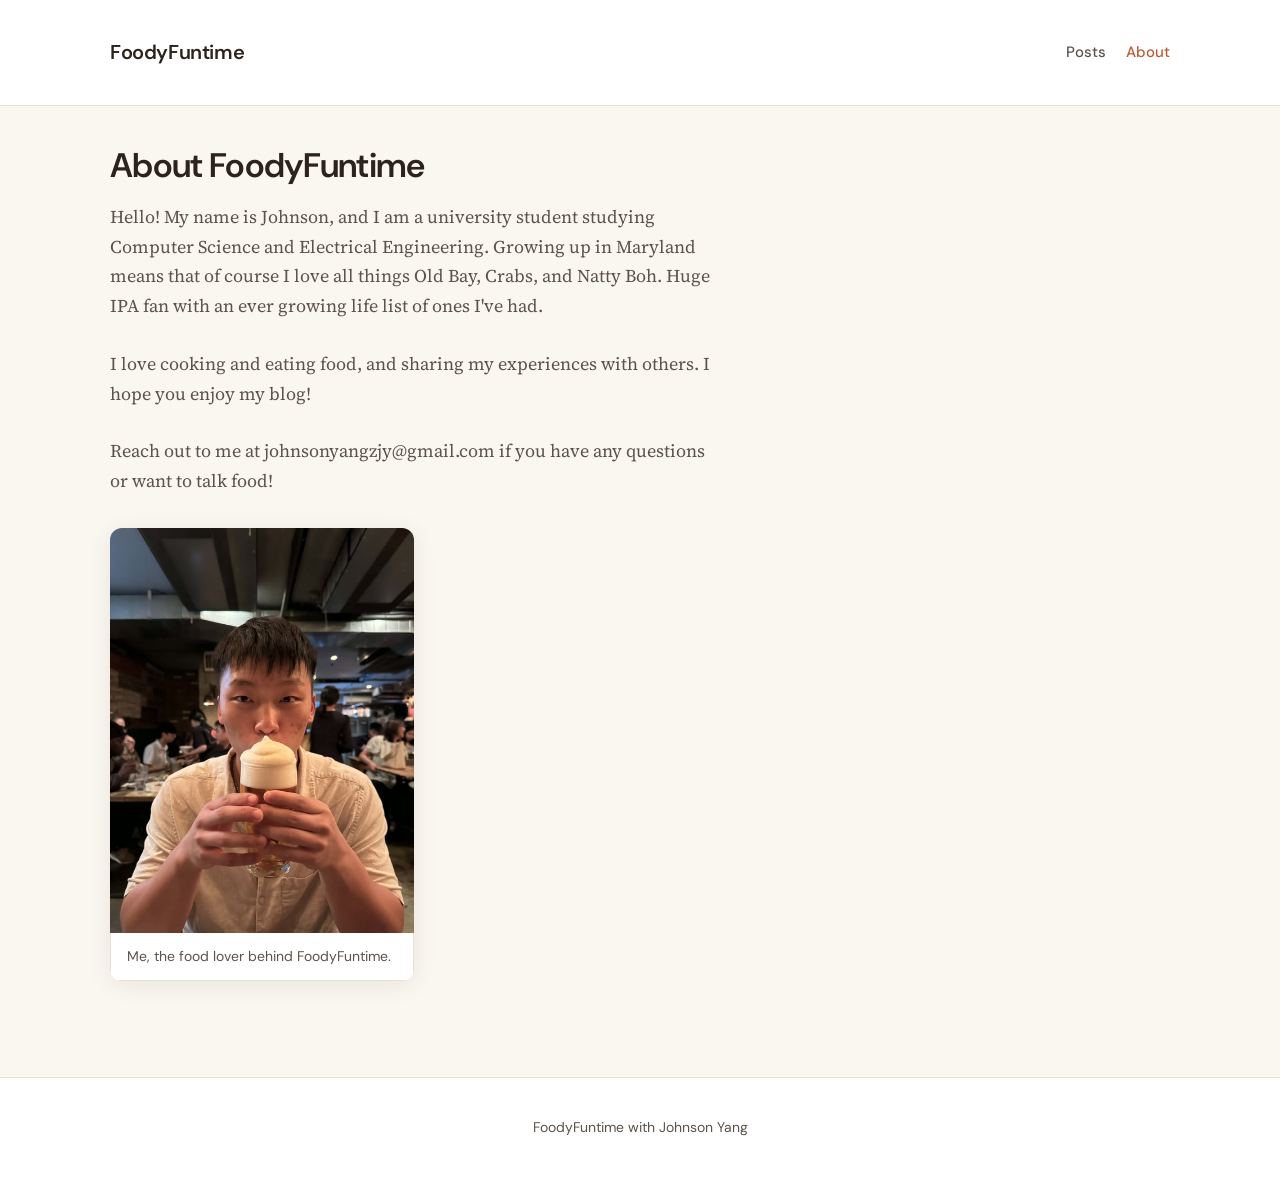
<file: about.html>
<!DOCTYPE html>
<html lang="en">
  <head>
    <meta charset="utf-8" />
    <meta name="viewport" content="width=device-width, initial-scale=1" />
    <title>About — FoodyFuntime</title>
    <meta name="description" content="About this food journal and its author." />
    <link rel="preconnect" href="https://fonts.googleapis.com" />
    <link rel="preconnect" href="https://fonts.gstatic.com" crossorigin />
    <link
      href="https://fonts.googleapis.com/css2?family=DM+Sans:ital,opsz,wght@0,9..40,400;0,9..40,500;0,9..40,600;1,9..40,400&family=Source+Serif+4:ital,opsz,wght@0,8..60,400;0,8..60,600;1,8..60,400&display=swap"
      rel="stylesheet"
    />
    <link rel="stylesheet" href="css/styles.css" />
  </head>
  <body>
    <a class="skip-link" href="#main">Skip to content</a>
    <header class="site-header">
      <div class="site-header__inner">
        <p class="site-title"><a href="index.html">FoodyFuntime</a></p>
        <nav class="nav" aria-label="Main">
          <a href="index.html">Posts</a>
          <a href="about.html" aria-current="page">About</a>
        </nav>
      </div>
    </header>
    <main id="main">
      <article class="prose">
        <h1>About FoodyFuntime</h1>
        <p class="lede">
          Hello! My name is Johnson, and I am a university student studying Computer Science and Electrical Engineering. Growing up in Maryland means that of course I love all things Old Bay, Crabs, and Natty Boh. Huge IPA fan with an ever growing life list of ones I've had.
        </p>
        <p class="lede">
          I love cooking and eating food, and sharing my experiences with others. I hope you enjoy my blog!
        </p>
        <p class="lede">
          Reach out to me at johnsonyangzjy@gmail.com if you have any questions or want to talk food!
        </p>
        <figure>
          <img
            src="assets/images/about-me.avif"
            alt="Portrait of Johnson"
            width="960"
            height="1280"
            loading="lazy"
          />
          <figcaption>Me, the food lover behind FoodyFuntime.</figcaption>
        </figure>
      </article>
    </main>
    <footer class="site-footer">
      <p>FoodyFuntime with Johnson Yang</p>
    </footer>
  </body>
</html>
</file>
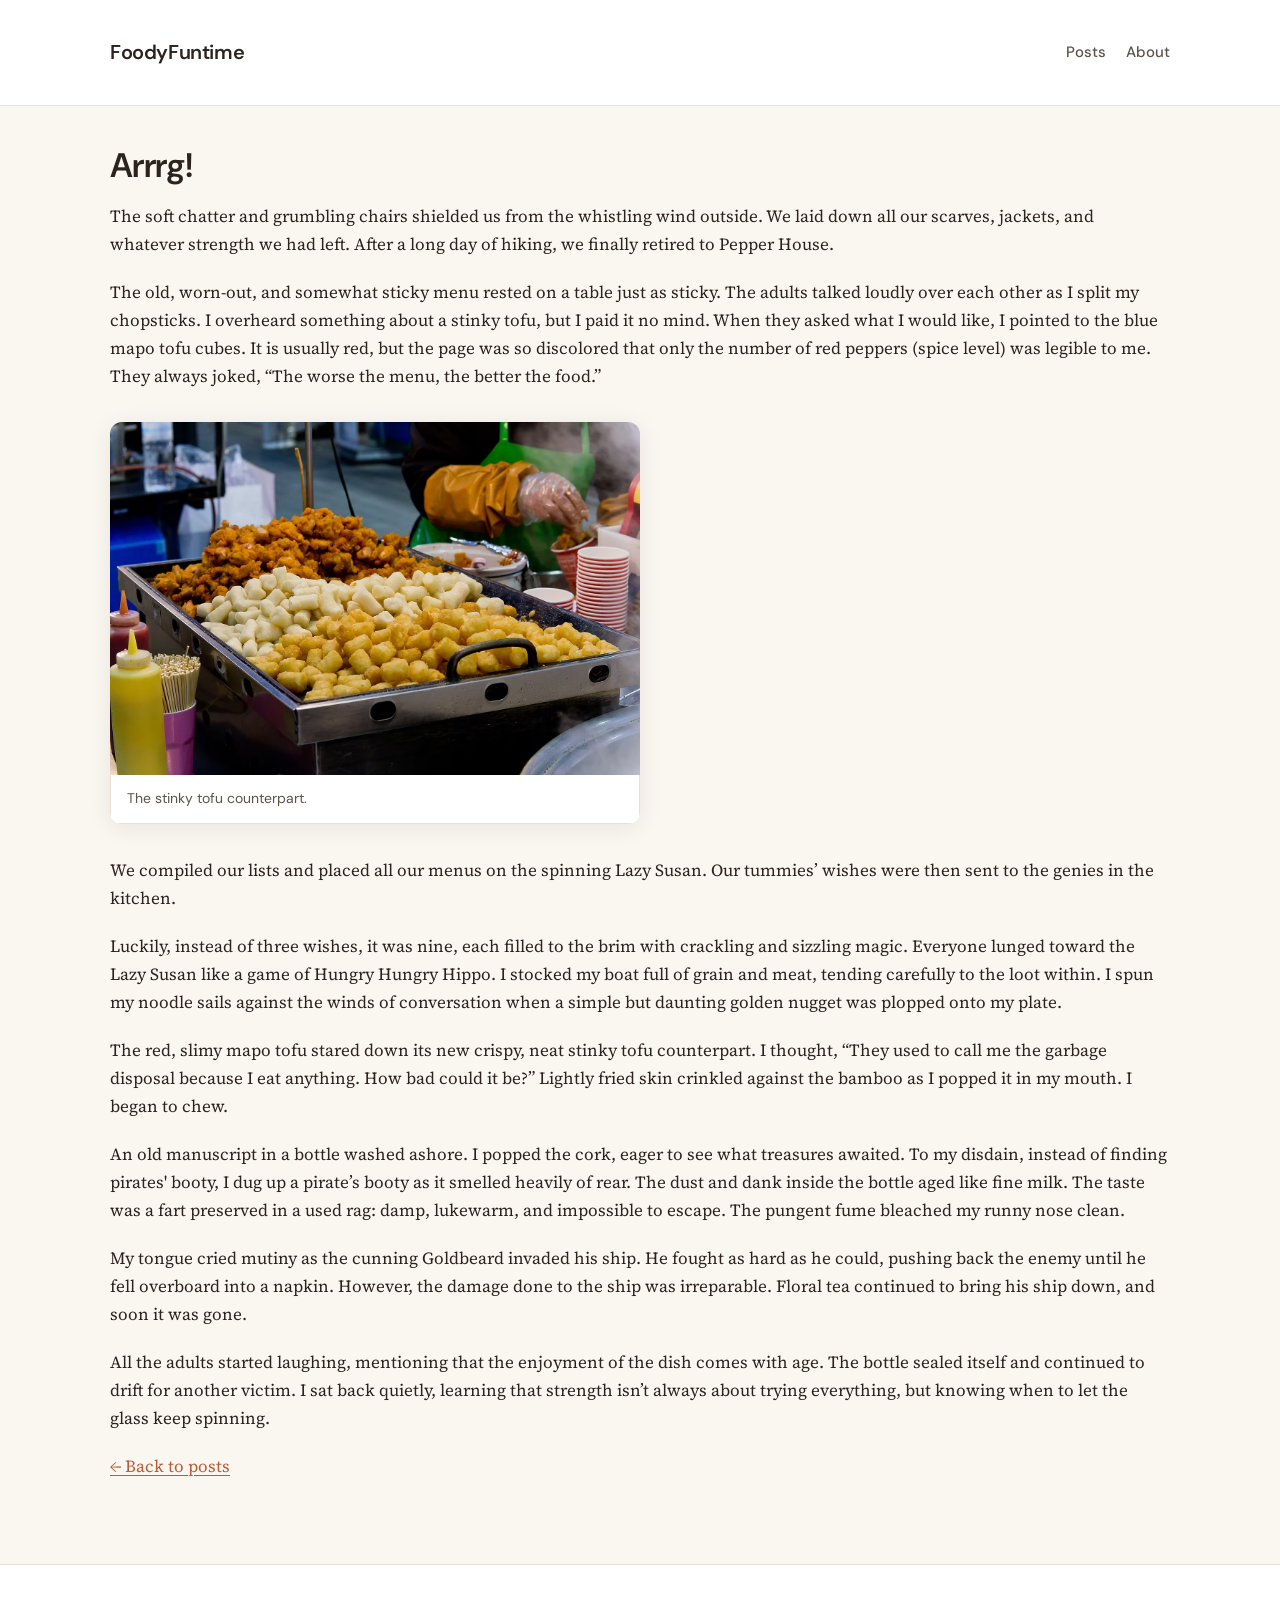
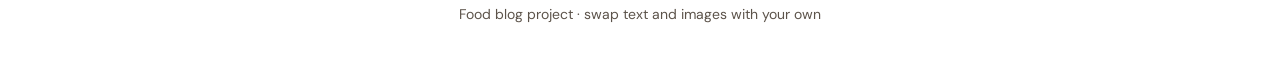
<file: posts/arrrg-disgusting-food-experience.html>
<!DOCTYPE html>
<html lang="en">
  <head>
    <meta charset="utf-8" />
    <meta name="viewport" content="width=device-width, initial-scale=1" />
    <title>Arrrg! Disgusting Food Experience — FoodyFuntime</title>
    <meta
      name="description"
      content="A stormy tale of tasting stinky tofu after a long hike."
    />
    <link rel="preconnect" href="https://fonts.googleapis.com" />
    <link rel="preconnect" href="https://fonts.gstatic.com" crossorigin />
    <link
      href="https://fonts.googleapis.com/css2?family=DM+Sans:ital,opsz,wght@0,9..40,400;0,9..40,500;0,9..40,600;1,9..40,400&family=Source+Serif+4:ital,opsz,wght@0,8..60,400;0,8..60,600;1,8..60,400&display=swap"
      rel="stylesheet"
    />
    <link rel="stylesheet" href="../css/styles.css" />
  </head>
  <body>
    <a class="skip-link" href="#main">Skip to content</a>
    <header class="site-header">
      <div class="site-header__inner">
        <p class="site-title"><a href="../index.html">FoodyFuntime</a></p>
        <nav class="nav" aria-label="Main">
          <a href="../index.html">Posts</a>
          <a href="../about.html">About</a>
        </nav>
      </div>
    </header>
    <main id="main">
      <article class="prose prose--wide">
        <h1>Arrrg!</h1>
        <p>
          The soft chatter and grumbling chairs shielded us from the whistling
          wind outside. We laid down all our scarves, jackets, and whatever
          strength we had left. After a long day of hiking, we finally retired
          to Pepper House.
        </p>
        <p>
          The old, worn-out, and somewhat sticky menu rested on a table just as
          sticky. The adults talked loudly over each other as I split my
          chopsticks. I overheard something about a stinky tofu, but I paid it
          no mind. When they asked what I would like, I pointed to the blue
          mapo tofu cubes. It is usually red, but the page was so discolored
          that only the number of red peppers (spice level) was legible to me.
          They always joked, &ldquo;The worse the menu, the better the
          food.&rdquo;
        </p>
        <figure>
          <img
            src="../assets/images/ArrrgStinkyTofu.avif"
            alt="Dish from the stinky tofu meal at Pepper House"
            width="1200"
            height="900"
            loading="lazy"
          />
          <figcaption>The stinky tofu counterpart.</figcaption>
        </figure>
        <p>
          We compiled our lists and placed all our menus on the spinning Lazy
          Susan. Our tummies&rsquo; wishes were then sent to the genies in the
          kitchen.
        </p>
        <p>
          Luckily, instead of three wishes, it was nine, each filled to the
          brim with crackling and sizzling magic. Everyone lunged toward the
          Lazy Susan like a game of Hungry Hungry Hippo. I stocked my boat full
          of grain and meat, tending carefully to the loot within. I spun my
          noodle sails against the winds of conversation when a simple but
          daunting golden nugget was plopped onto my plate.
        </p>
        <p>
          The red, slimy mapo tofu stared down its new crispy, neat stinky tofu
          counterpart. I thought, &ldquo;They used to call me the garbage
          disposal because I eat anything. How bad could it be?&rdquo; Lightly
          fried skin
          crinkled against the bamboo as I popped it in my mouth. I began to
          chew.
        </p>
        <p>
          An old manuscript in a bottle washed ashore. I popped the cork, eager
          to see what treasures awaited. To my disdain, instead of finding
          pirates' booty, I dug up a pirate&rsquo;s booty as it smelled heavily
          of
          rear. The dust and dank inside the bottle aged like fine milk. The
          taste was a fart preserved in a used rag: damp, lukewarm, and
          impossible to escape. The pungent fume bleached my runny nose clean.
        </p>
        <p>
          My tongue cried mutiny as the cunning Goldbeard invaded his ship. He
          fought as hard as he could, pushing back the enemy until he fell
          overboard into a napkin. However, the damage done to the ship was
          irreparable. Floral tea continued to bring his ship down, and soon it
          was gone.
        </p>
        <p>
          All the adults started laughing, mentioning that the enjoyment of the
          dish comes with age. The bottle sealed itself and continued to drift
          for another victim. I sat back quietly, learning that strength
          isn&rsquo;t always about trying everything, but knowing when to let
          the glass keep spinning.
        </p>
        <p><a href="../index.html">← Back to posts</a></p>
      </article>
    </main>
    <footer class="site-footer">
      <p>Food blog project · swap text and images with your own</p>
    </footer>
  </body>
</html>
</file>
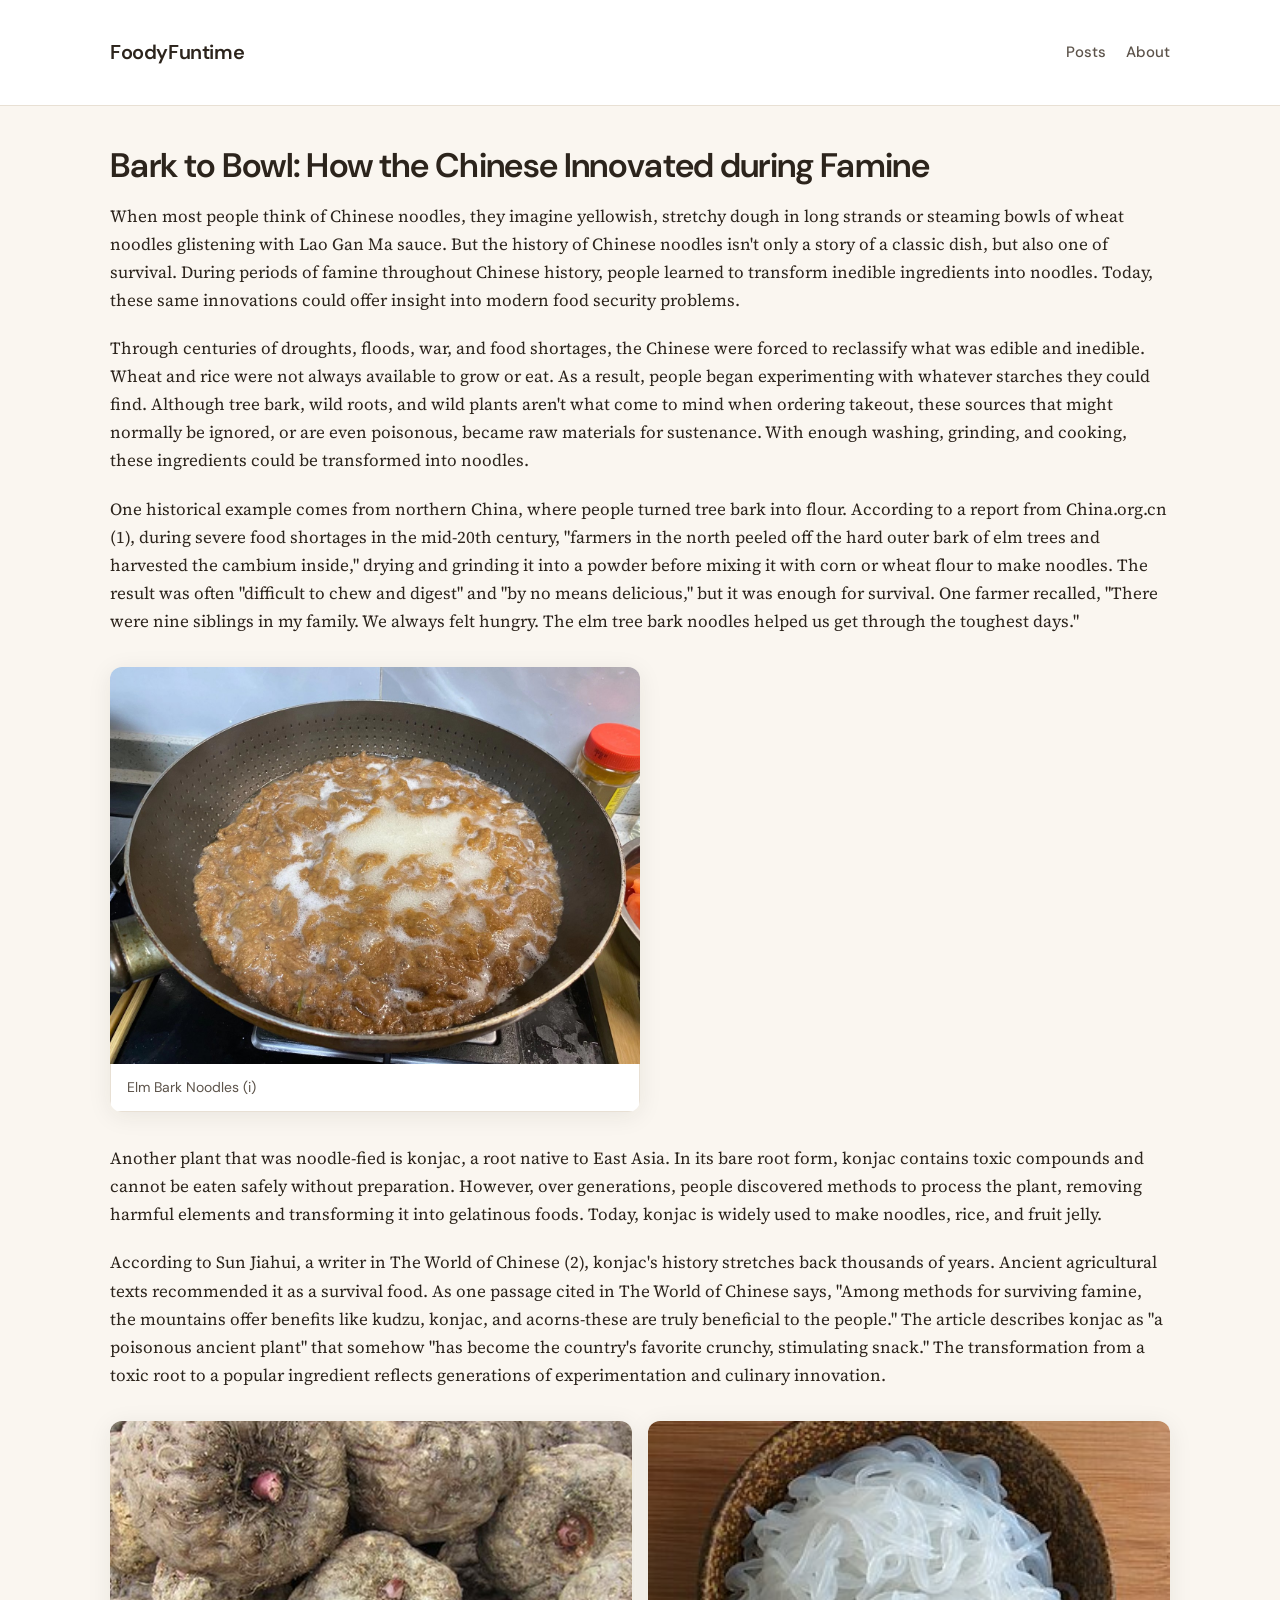
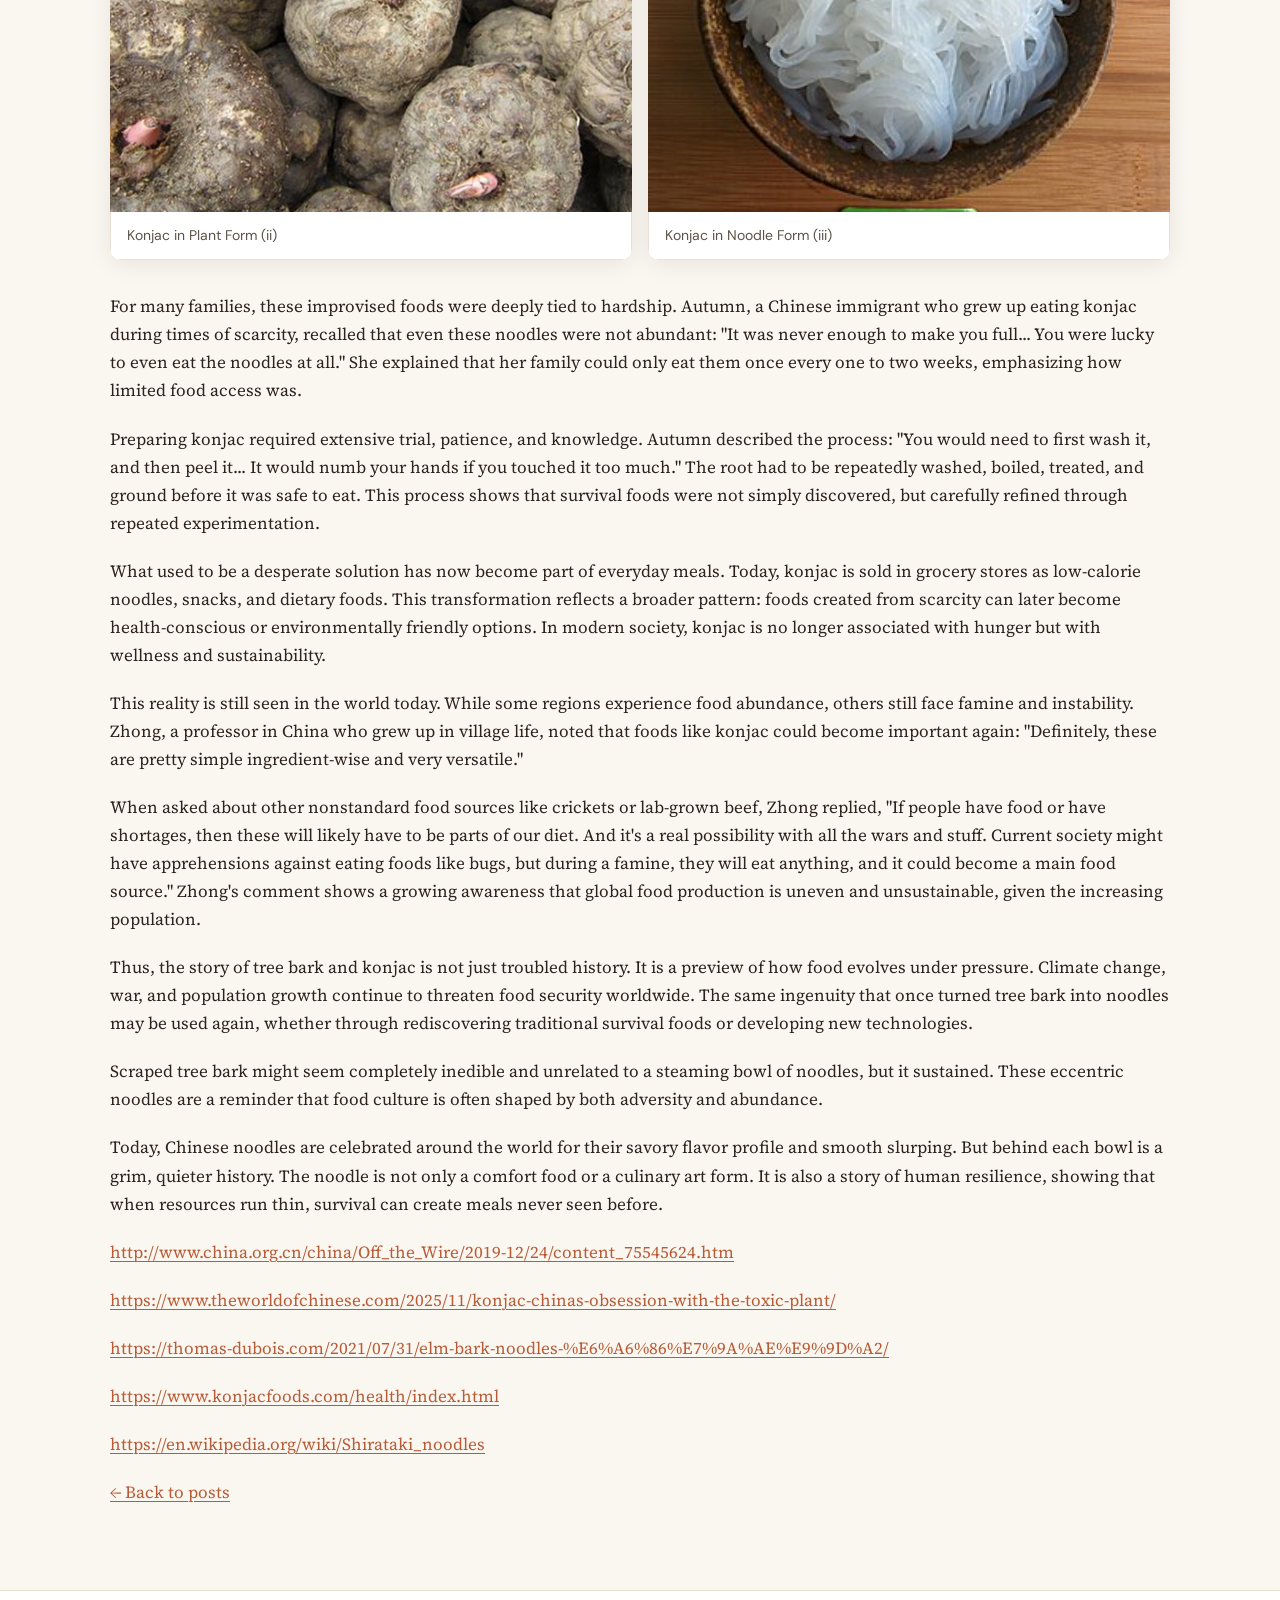
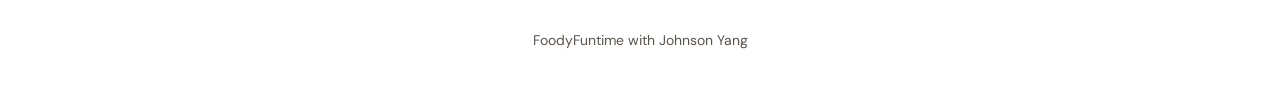
<file: posts/bark-to-bowl.html>
<!DOCTYPE html>
<html lang="en">
  <head>
    <meta charset="utf-8" />
    <meta name="viewport" content="width=device-width, initial-scale=1" />
    <title>Bark to Bowl: How the Chinese Innovated during Famine — FoodyFuntime</title>
    <meta
      name="description"
      content="A historical look at famine-era Chinese noodle innovation from elm bark to konjac."
    />
    <link rel="preconnect" href="https://fonts.googleapis.com" />
    <link rel="preconnect" href="https://fonts.gstatic.com" crossorigin />
    <link
      href="https://fonts.googleapis.com/css2?family=DM+Sans:ital,opsz,wght@0,9..40,400;0,9..40,500;0,9..40,600;1,9..40,400&family=Source+Serif+4:ital,opsz,wght@0,8..60,400;0,8..60,600;1,8..60,400&display=swap"
      rel="stylesheet"
    />
    <link rel="stylesheet" href="../css/styles.css" />
  </head>
  <body>
    <a class="skip-link" href="#main">Skip to content</a>
    <header class="site-header">
      <div class="site-header__inner">
        <p class="site-title"><a href="../index.html">FoodyFuntime</a></p>
        <nav class="nav" aria-label="Main">
          <a href="../index.html">Posts</a>
          <a href="../about.html">About</a>
        </nav>
      </div>
    </header>
    <main id="main">
      <article class="prose prose--wide">
        <h1>Bark to Bowl: How the Chinese Innovated during Famine</h1>
        <p>
          When most people think of Chinese noodles, they imagine yellowish,
          stretchy dough in long strands or steaming bowls of wheat noodles
          glistening with Lao Gan Ma sauce. But the history of Chinese noodles
          isn't only a story of a classic dish, but also one of survival.
          During periods of famine throughout Chinese history, people learned to
          transform inedible ingredients into noodles. Today, these same
          innovations could offer insight into modern food security problems.
        </p>
        <p>
          Through centuries of droughts, floods, war, and food shortages, the
          Chinese were forced to reclassify what was edible and inedible. Wheat
          and rice were not always available to grow or eat. As a result, people
          began experimenting with whatever starches they could find. Although
          tree bark, wild roots, and wild plants aren't what come to mind when
          ordering takeout, these sources that might normally be ignored, or are
          even poisonous, became raw materials for sustenance. With enough
          washing, grinding, and cooking, these ingredients could be transformed
          into noodles.
        </p>
        <p>
          One historical example comes from northern China, where people turned
          tree bark into flour. According to a report from China.org.cn (1),
          during severe food shortages in the mid-20th century, "farmers in the
          north peeled off the hard outer bark of elm trees and harvested the
          cambium inside," drying and grinding it into a powder before mixing it
          with corn or wheat flour to make noodles. The result was often
          "difficult to chew and digest" and "by no means delicious," but it was
          enough for survival. One farmer recalled, "There were nine siblings in
          my family. We always felt hungry. The elm tree bark noodles helped us
          get through the toughest days."
        </p>
        <figure>
          <img
            src="../assets/images/bark-to-bowl/bark-to-bowl-p1-1.png"
            alt="Elm bark noodles"
            width="600"
            height="400"
            loading="lazy"
          />
          <figcaption>Elm Bark Noodles (i)</figcaption>
        </figure>
        <p>
          Another plant that was noodle-fied is konjac, a root native to East
          Asia. In its bare root form, konjac contains toxic compounds and cannot
          be eaten safely without preparation. However, over generations, people
          discovered methods to process the plant, removing harmful elements and
          transforming it into gelatinous foods. Today, konjac is widely used to
          make noodles, rice, and fruit jelly.
        </p>
        <p>
          According to Sun Jiahui, a writer in The World of Chinese (2),
          konjac's history stretches back thousands of years. Ancient
          agricultural texts recommended it as a survival food. As one passage
          cited in The World of Chinese says, "Among methods for surviving
          famine, the mountains offer benefits like kudzu, konjac, and
          acorns-these are truly beneficial to the people." The article
          describes konjac as "a poisonous ancient plant" that somehow "has
          become the country's favorite crunchy, stimulating snack." The
          transformation from a toxic root to a popular ingredient reflects
          generations of experimentation and culinary innovation.
        </p>
        <div class="review-grid review-grid--two">
          <figure>
            <img
              src="../assets/images/bark-to-bowl/bark-to-bowl-p2-1.png"
              alt="Konjac in plant form"
              width="1200"
              height="900"
              loading="lazy"
            />
            <figcaption>Konjac in Plant Form (ii)</figcaption>
          </figure>
          <figure>
            <img
              src="../assets/images/bark-to-bowl/bark-to-bowl-p2-2.png"
              alt="Konjac in noodle form"
              width="1200"
              height="900"
              loading="lazy"
            />
            <figcaption>Konjac in Noodle Form (iii)</figcaption>
          </figure>
        </div>
        <p>
          For many families, these improvised foods were deeply tied to hardship.
          Autumn, a Chinese immigrant who grew up eating konjac during times of
          scarcity, recalled that even these noodles were not abundant: "It was
          never enough to make you full... You were lucky to even eat the
          noodles at all." She explained that her family could only eat them once
          every one to two weeks, emphasizing how limited food access was.
        </p>
        <p>
          Preparing konjac required extensive trial, patience, and knowledge.
          Autumn described the process: "You would need to first wash it, and
          then peel it... It would numb your hands if you touched it too much."
          The root had to be repeatedly washed, boiled, treated, and ground
          before it was safe to eat. This process shows that survival foods were
          not simply discovered, but carefully refined through repeated
          experimentation.
        </p>
        <p>
          What used to be a desperate solution has now become part of everyday
          meals. Today, konjac is sold in grocery stores as low-calorie noodles,
          snacks, and dietary foods. This transformation reflects a broader
          pattern: foods created from scarcity can later become
          health-conscious or environmentally friendly options. In modern
          society, konjac is no longer associated with hunger but with wellness
          and sustainability.
        </p>
        <p>
          This reality is still seen in the world today. While some regions
          experience food abundance, others still face famine and instability.
          Zhong, a professor in China who grew up in village life, noted that
          foods like konjac could become important again: "Definitely, these are
          pretty simple ingredient-wise and very versatile."
        </p>
        <p>
          When asked about other nonstandard food sources like crickets or
          lab-grown beef, Zhong replied, "If people have food or have shortages,
          then these will likely have to be parts of our diet. And it's a real
          possibility with all the wars and stuff. Current society might have
          apprehensions against eating foods like bugs, but during a famine, they
          will eat anything, and it could become a main food source." Zhong's
          comment shows a growing awareness that global food production is uneven
          and unsustainable, given the increasing population.
        </p>
        <p>
          Thus, the story of tree bark and konjac is not just troubled history.
          It is a preview of how food evolves under pressure. Climate change,
          war, and population growth continue to threaten food security
          worldwide. The same ingenuity that once turned tree bark into noodles
          may be used again, whether through rediscovering traditional survival
          foods or developing new technologies.
        </p>
        <p>
          Scraped tree bark might seem completely inedible and unrelated to a
          steaming bowl of noodles, but it sustained. These eccentric noodles
          are a reminder that food culture is often shaped by both adversity and
          abundance.
        </p>
        <p>
          Today, Chinese noodles are celebrated around the world for their savory
          flavor profile and smooth slurping. But behind each bowl is a grim,
          quieter history. The noodle is not only a comfort food or a culinary
          art form. It is also a story of human resilience, showing that when
          resources run thin, survival can create meals never seen before.
        </p>
        <p>
          <a href="http://www.china.org.cn/china/Off_the_Wire/2019-12/24/content_75545624.htm">http://www.china.org.cn/china/Off_the_Wire/2019-12/24/content_75545624.htm</a>
        </p>
        <p>
          <a href="https://www.theworldofchinese.com/2025/11/konjac-chinas-obsession-with-the-toxic-plant/">https://www.theworldofchinese.com/2025/11/konjac-chinas-obsession-with-the-toxic-plant/</a>
        </p>
        <p>
          <a href="https://thomas-dubois.com/2021/07/31/elm-bark-noodles-%E6%A6%86%E7%9A%AE%E9%9D%A2/">https://thomas-dubois.com/2021/07/31/elm-bark-noodles-%E6%A6%86%E7%9A%AE%E9%9D%A2/</a>
        </p>
        <p>
          <a href="https://www.konjacfoods.com/health/index.html">https://www.konjacfoods.com/health/index.html</a>
        </p>
        <p>
          <a href="https://en.wikipedia.org/wiki/Shirataki_noodles">https://en.wikipedia.org/wiki/Shirataki_noodles</a>
        </p>
        <p><a href="../index.html">← Back to posts</a></p>
      </article>
    </main>
    <footer class="site-footer">
      <p>FoodyFuntime with Johnson Yang</p>
    </footer>
  </body>
</html>
</file>
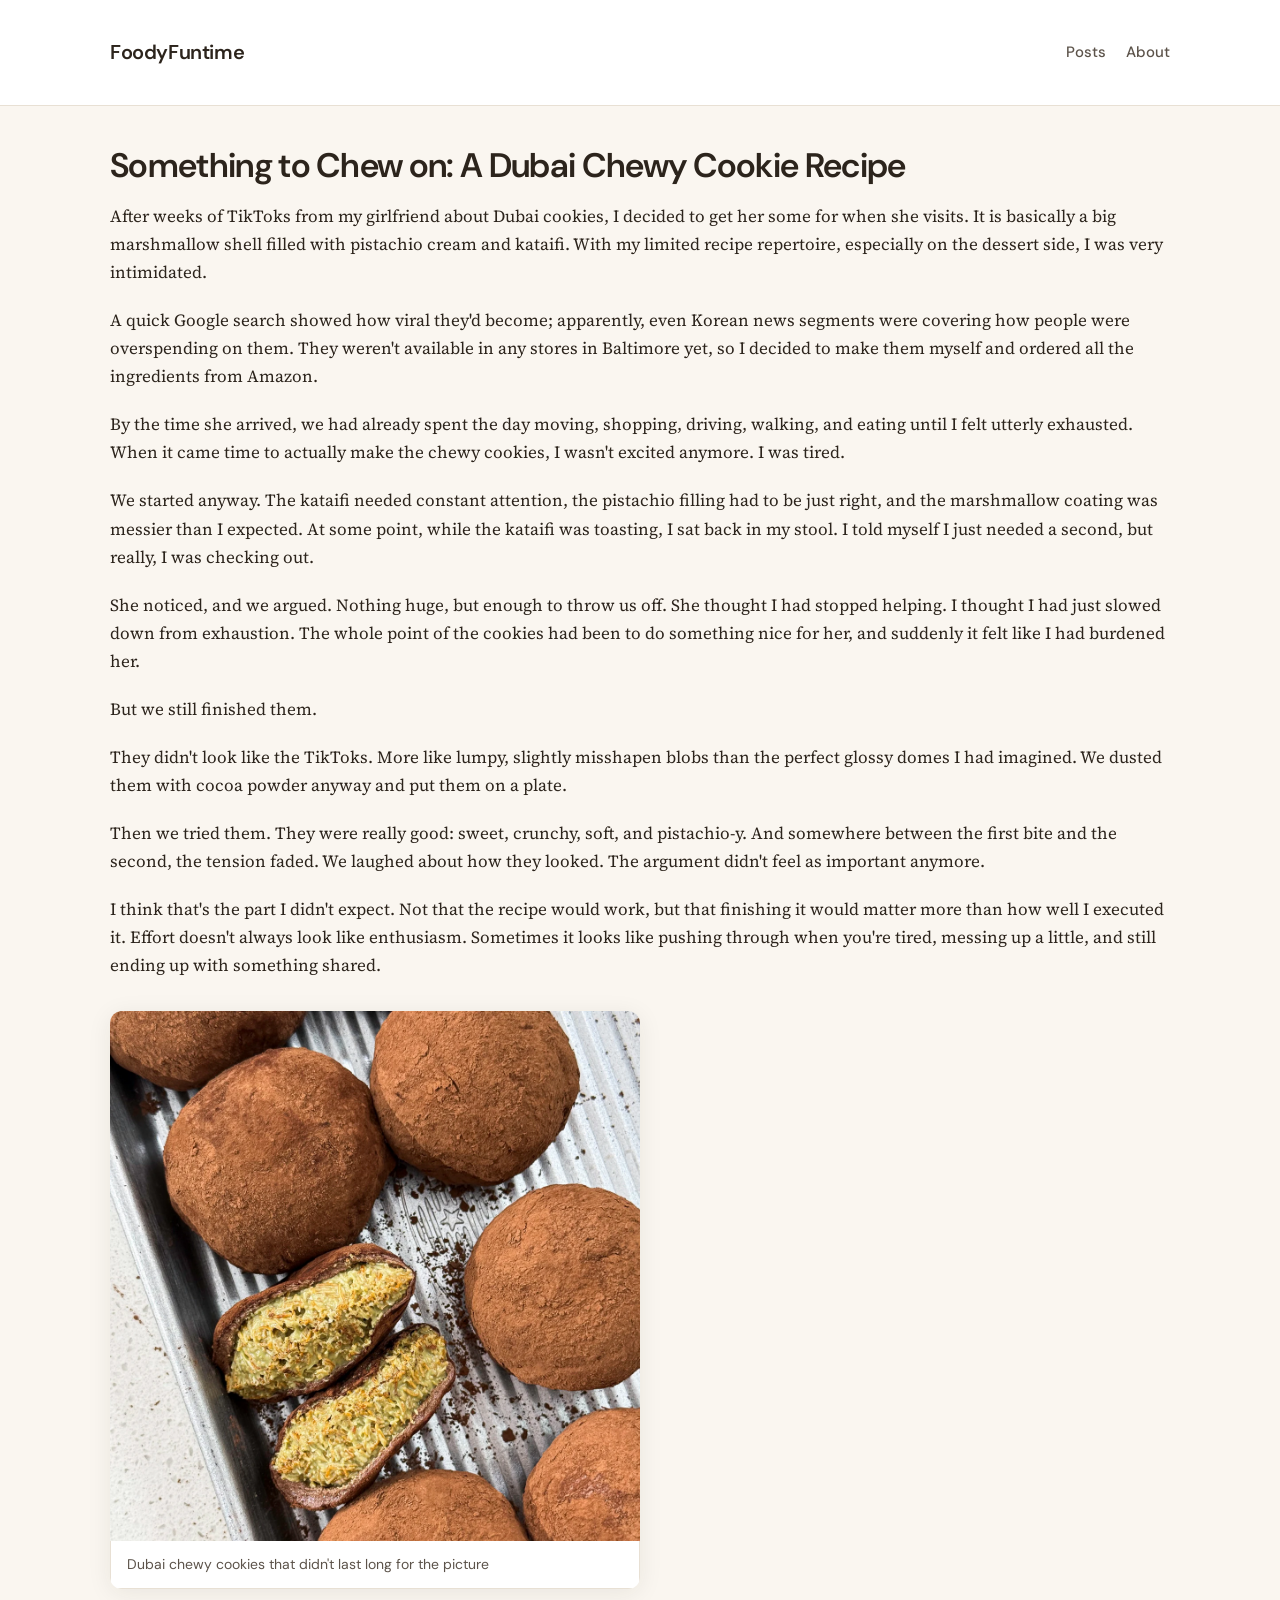
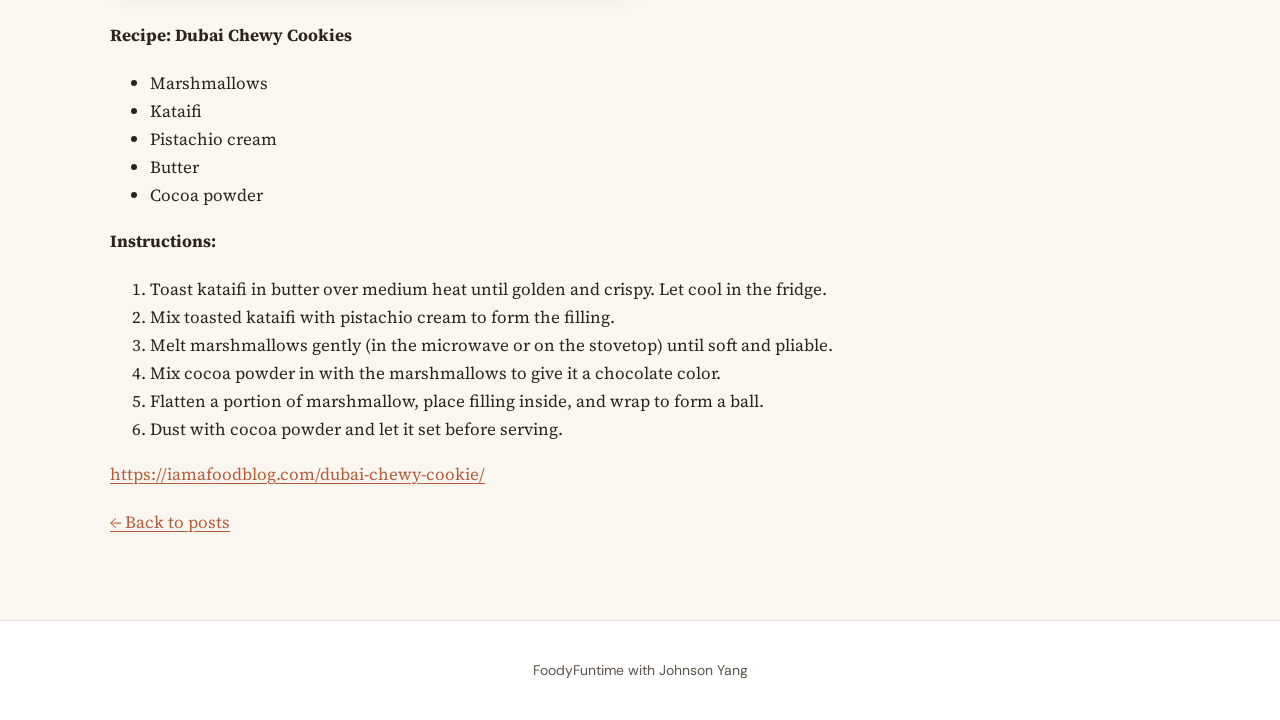
<file: posts/dubai-chewy-cookies.html>
<!DOCTYPE html>
<html lang="en">
  <head>
    <meta charset="utf-8" />
    <meta name="viewport" content="width=device-width, initial-scale=1" />
    <title>Something to Chew on: A Dubai Chewy Cookie Recipe — FoodyFuntime</title>
    <meta
      name="description"
      content="A personal story and recipe for making viral Dubai chewy cookies."
    />
    <link rel="preconnect" href="https://fonts.googleapis.com" />
    <link rel="preconnect" href="https://fonts.gstatic.com" crossorigin />
    <link
      href="https://fonts.googleapis.com/css2?family=DM+Sans:ital,opsz,wght@0,9..40,400;0,9..40,500;0,9..40,600;1,9..40,400&family=Source+Serif+4:ital,opsz,wght@0,8..60,400;0,8..60,600;1,8..60,400&display=swap"
      rel="stylesheet"
    />
    <link rel="stylesheet" href="../css/styles.css" />
  </head>
  <body>
    <a class="skip-link" href="#main">Skip to content</a>
    <header class="site-header">
      <div class="site-header__inner">
        <p class="site-title"><a href="../index.html">FoodyFuntime</a></p>
        <nav class="nav" aria-label="Main">
          <a href="../index.html">Posts</a>
          <a href="../about.html">About</a>
        </nav>
      </div>
    </header>
    <main id="main">
      <article class="prose prose--wide">
        <h1>Something to Chew on: A Dubai Chewy Cookie Recipe</h1>
        <p>
          After weeks of TikToks from my girlfriend about Dubai cookies, I
          decided to get her some for when she visits. It is basically a big
          marshmallow shell filled with pistachio cream and kataifi. With my
          limited recipe repertoire, especially on the dessert side, I was very
          intimidated.
        </p>
        <p>
          A quick Google search showed how viral they'd become; apparently, even
          Korean news segments were covering how people were overspending on
          them. They weren't available in any stores in Baltimore yet, so I
          decided to make them myself and ordered all the ingredients from
          Amazon.
        </p>
        <p>
          By the time she arrived, we had already spent the day moving,
          shopping, driving, walking, and eating until I felt utterly exhausted.
          When it came time to actually make the chewy cookies, I wasn't excited
          anymore. I was tired.
        </p>
        <p>
          We started anyway. The kataifi needed constant attention, the
          pistachio filling had to be just right, and the marshmallow coating
          was messier than I expected. At some point, while the kataifi was
          toasting, I sat back in my stool. I told myself I just needed a
          second, but really, I was checking out.
        </p>
        <p>
          She noticed, and we argued. Nothing huge, but enough to throw us off.
          She thought I had stopped helping. I thought I had just slowed down
          from exhaustion. The whole point of the cookies had been to do
          something nice for her, and suddenly it felt like I had burdened her.
        </p>
        <p>But we still finished them.</p>
        <p>
          They didn't look like the TikToks. More like lumpy, slightly
          misshapen blobs than the perfect glossy domes I had imagined. We
          dusted them with cocoa powder anyway and put them on a plate.
        </p>
        <p>
          Then we tried them. They were really good: sweet, crunchy, soft, and
          pistachio-y. And somewhere between the first bite and the second, the
          tension faded. We laughed about how they looked. The argument didn't
          feel as important anymore.
        </p>
        <p>
          I think that's the part I didn't expect. Not that the recipe would
          work, but that finishing it would matter more than how well I executed
          it. Effort doesn't always look like enthusiasm. Sometimes it looks
          like pushing through when you're tired, messing up a little, and still
          ending up with something shared.
        </p>
        <figure>
          <img
            src="../assets/images/dubai-chewy-cookies/Dubai-chewy-cookie-1.webp"
            alt="Finished Dubai chewy cookies dusted with cocoa powder"
            width="600"
            height="400"
            loading="lazy"
          />
          <figcaption>Dubai chewy cookies that didn't last long for the picture</figcaption>
        </figure>
        <p><strong>Recipe: Dubai Chewy Cookies</strong></p>
        <ul>
          <li>Marshmallows</li>
          <li>Kataifi</li>
          <li>Pistachio cream</li>
          <li>Butter</li>
          <li>Cocoa powder</li>
        </ul>
        <p><strong>Instructions:</strong></p>
        <ol>
          <li>Toast kataifi in butter over medium heat until golden and crispy. Let cool in the fridge.</li>
          <li>Mix toasted kataifi with pistachio cream to form the filling.</li>
          <li>Melt marshmallows gently (in the microwave or on the stovetop) until soft and pliable.</li>
          <li>Mix cocoa powder in with the marshmallows to give it a chocolate color.</li>
          <li>Flatten a portion of marshmallow, place filling inside, and wrap to form a ball.</li>
          <li>Dust with cocoa powder and let it set before serving.</li>
        </ol>
        <p>
          <a href="https://iamafoodblog.com/dubai-chewy-cookie/">https://iamafoodblog.com/dubai-chewy-cookie/</a>
        </p>
        <p><a href="../index.html">← Back to posts</a></p>
      </article>
    </main>
    <footer class="site-footer">
      <p>FoodyFuntime with Johnson Yang</p>
    </footer>
  </body>
</html>
</file>
<file: css/styles.css>
/* Food blog — warm, readable palette */
:root {
  --color-bg: #faf6f0;
  --color-surface: #ffffff;
  --color-text: #2c241c;
  --color-muted: #5c534a;
  --color-accent: #b85c38;
  --color-accent-hover: #943a1e;
  --color-border: #e8e0d4;
  --font-body: "Source Serif 4", "Georgia", serif;
  --font-ui: "DM Sans", system-ui, sans-serif;
  --radius: 12px;
  --shadow: 0 4px 24px rgba(44, 36, 28, 0.08);
}

*,
*::before,
*::after {
  box-sizing: border-box;
}

html {
  scroll-behavior: smooth;
}

body {
  margin: 0;
  min-height: 100vh;
  font-family: var(--font-body);
  font-size: 1.0625rem;
  line-height: 1.65;
  color: var(--color-text);
  background: var(--color-bg);
}

img {
  max-width: 100%;
  height: auto;
  display: block;
}

a {
  color: var(--color-accent);
  text-decoration-thickness: 1px;
  text-underline-offset: 3px;
}

a:hover {
  color: var(--color-accent-hover);
}

a:focus-visible {
  outline: 2px solid var(--color-accent);
  outline-offset: 3px;
}

.skip-link {
  position: absolute;
  left: -9999px;
  z-index: 999;
  padding: 0.75rem 1rem;
  background: var(--color-surface);
  color: var(--color-text);
  font-family: var(--font-ui);
}

.skip-link:focus {
  left: 1rem;
  top: 1rem;
}

.site-header {
  border-bottom: 1px solid var(--color-border);
  background: var(--color-surface);
}

.site-header__inner {
  max-width: 1100px;
  margin: 0 auto;
  padding: 1rem 1.25rem;
  display: flex;
  flex-wrap: wrap;
  align-items: center;
  justify-content: space-between;
  gap: 1rem;
}

.site-title {
  font-family: var(--font-ui);
  font-size: 1.25rem;
  font-weight: 600;
  letter-spacing: -0.02em;
}

.site-title a {
  color: var(--color-text);
  text-decoration: none;
}

.site-title a:hover {
  color: var(--color-accent);
}

.nav {
  display: flex;
  flex-wrap: wrap;
  gap: 1.25rem;
  font-family: var(--font-ui);
  font-size: 0.9375rem;
  font-weight: 500;
}

.nav a {
  color: var(--color-muted);
  text-decoration: none;
}

.nav a:hover,
.nav a[aria-current="page"] {
  color: var(--color-accent);
}

main {
  max-width: 1100px;
  margin: 0 auto;
  padding: 2rem 1.25rem 4rem;
}

.page-intro {
  max-width: 36rem;
  margin-bottom: 2.5rem;
}

.page-intro h1 {
  font-family: var(--font-ui);
  font-size: clamp(1.75rem, 4vw, 2.25rem);
  font-weight: 600;
  letter-spacing: -0.03em;
  line-height: 1.2;
  margin: 0 0 0.75rem;
}

.page-intro p {
  margin: 0;
  color: var(--color-muted);
  font-size: 1.05rem;
}

.post-grid {
  display: grid;
  gap: 1.75rem;
  grid-template-columns: repeat(auto-fill, minmax(280px, 1fr));
}

.post-card {
  display: flex;
  flex-direction: column;
  background: var(--color-surface);
  border-radius: var(--radius);
  overflow: hidden;
  box-shadow: var(--shadow);
  border: 1px solid var(--color-border);
  text-decoration: none;
  color: inherit;
  transition: transform 0.2s ease, box-shadow 0.2s ease;
}

.post-card:hover {
  transform: translateY(-3px);
  box-shadow: 0 12px 40px rgba(44, 36, 28, 0.12);
}

.post-card:focus-visible {
  outline: 2px solid var(--color-accent);
  outline-offset: 3px;
}

.post-card__image {
  aspect-ratio: 4 / 3;
  object-fit: cover;
  width: 100%;
}

.post-card__body {
  padding: 1.25rem 1.35rem 1.5rem;
  flex: 1;
  display: flex;
  flex-direction: column;
}

.post-card__title {
  font-family: var(--font-ui);
  font-size: 1.125rem;
  font-weight: 600;
  margin: 0 0 0.5rem;
  color: var(--color-text);
}

.post-card__caption {
  margin: 0;
  font-size: 0.95rem;
  color: var(--color-muted);
  flex: 1;
}

.post-card__cta {
  margin-top: 1rem;
  font-family: var(--font-ui);
  font-size: 0.8125rem;
  font-weight: 600;
  color: var(--color-accent);
  text-transform: uppercase;
  letter-spacing: 0.06em;
}

/* Article / about */
.prose {
  max-width: 38rem;
}

.prose--wide {
  max-width: 100%;
}

.prose h1 {
  font-family: var(--font-ui);
  font-size: clamp(1.75rem, 4vw, 2.125rem);
  font-weight: 600;
  margin: 0 0 0.5rem;
  letter-spacing: -0.02em;
}

.prose .lede {
  font-size: 1.125rem;
  color: var(--color-muted);
  margin: 0 0 1.75rem;
}

.prose p {
  margin: 0 0 1.25rem;
}

.section-gap {
  margin-top: 2.5rem;
}

.prose figure {
  margin: 2rem 0;
  border-radius: var(--radius);
  overflow: hidden;
  box-shadow: var(--shadow);
}

.prose > figure {
  width: 50%;
  max-width: 100%;
  margin: 2rem 0;
}

.prose > figure img {
  width: 100%;
  max-width: 100%;
}

.prose figcaption {
  font-family: var(--font-ui);
  font-size: 0.875rem;
  color: var(--color-muted);
  padding: 0.75rem 1rem;
  background: var(--color-surface);
  border: 1px solid var(--color-border);
  border-top: none;
}

.review-grid {
  display: grid;
  gap: 1rem;
  grid-template-columns: repeat(3, minmax(0, 1fr));
  margin: 2rem 0;
}

.review-grid--two {
  grid-template-columns: repeat(2, minmax(0, 1fr));
}

.review-grid figure {
  margin: 0;
}

.review-grid img {
  width: 100%;
  aspect-ratio: 4 / 3;
  object-fit: cover;
}

@media (max-width: 900px) {
  .review-grid {
    grid-template-columns: 1fr;
  }
}

.site-footer {
  border-top: 1px solid var(--color-border);
  padding: 1.5rem 1.25rem;
  text-align: center;
  font-family: var(--font-ui);
  font-size: 0.875rem;
  color: var(--color-muted);
  background: var(--color-surface);
}
</file>
